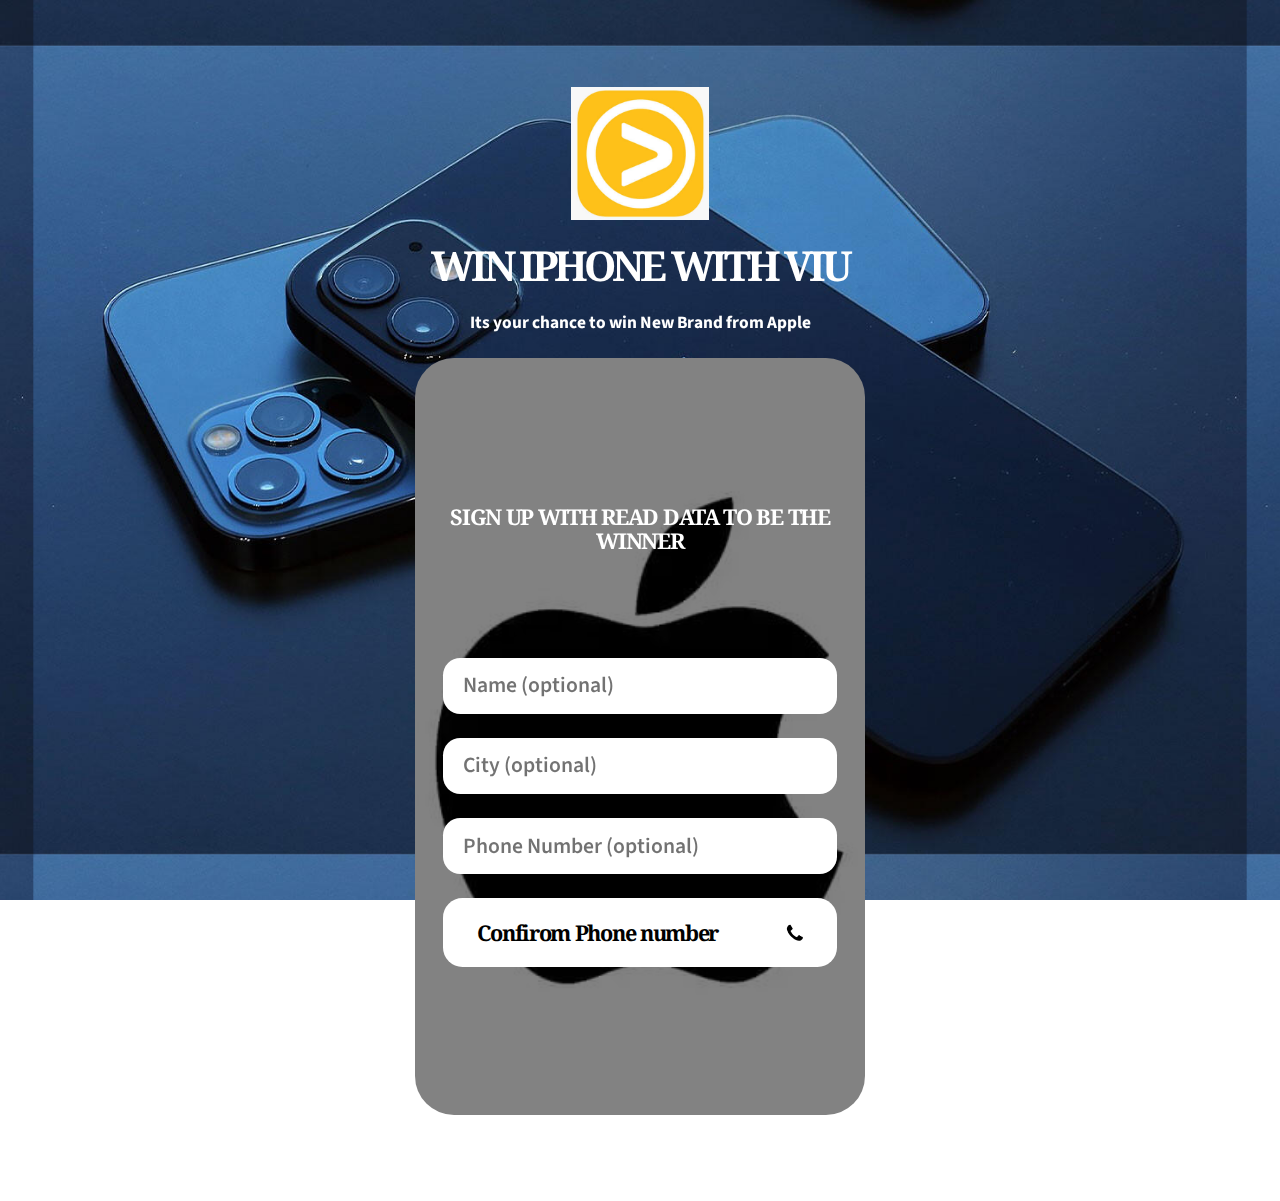
<file: index.html>
<html lang="en"><head><title>play with VIU now to be the next i phone winner😇 Sign up VIU App spin the wheel And follow the</title><meta charset="utf-8"><meta name="viewport" content="width=device-width,initial-scale=1"><meta name="description" content="play with VIU now to be the next i phone winner😇 Sign up VIU App spin the wheel And follow the instructions to be the next hero 💪 ✅ Terms and conditions apply"><meta property="og:site_name" content="play with VIU now to be the next i phone winner😇 Sign up VIU App spin the wheel And follow the"><meta property="og:title" content="play with VIU now to be the next i phone winner😇 Sign up VIU App spin the wheel And follow the"><meta property="og:type" content="website"><meta property="og:description" content="play with VIU now to be the next i phone winner😇 Sign up VIU App spin the wheel And follow the instructions to be the next hero 💪 ✅ Terms and conditions apply"><meta property="og:image" content="https://asdasdqw2eqwsde.carrd.co/assets/images/card.jpg?v=2685d308"><meta property="og:image:type" content="image/jpeg"><meta property="og:image:width" content="1280"><meta property="og:image:height" content="800"><meta property="og:url" content="https://asdasdqw2eqwsde.carrd.co"><meta property="twitter:card" content="summary_large_image"><link rel="canonical" href="https://asdasdqw2eqwsde.carrd.co"><link href="https://fonts.googleapis.com/css?display=swap&amp;family=Noto+Serif:700,700italic%7CSource+Sans+Pro:700,700italic,600,600italic" rel="stylesheet" type="text/css"><style>html,body,div,span,applet,object,iframe,h1,h2,h3,h4,h5,h6,p,blockquote,pre,a,abbr,acronym,address,big,cite,code,del,dfn,em,img,ins,kbd,q,s,samp,small,strike,strong,sub,sup,tt,var,b,u,i,center,dl,dt,dd,ol,ul,li,fieldset,form,label,legend,table,caption,tbody,tfoot,thead,tr,th,td,article,aside,canvas,details,embed,figure,figcaption,footer,header,hgroup,menu,nav,output,ruby,section,summary,time,mark,audio,video{margin:0;padding:0;border:0;font-size:100%;font:inherit;vertical-align:baseline;}article,aside,details,figcaption,figure,footer,header,hgroup,menu,nav,section{display:block;}body{line-height:1;}ol,ul{list-style:none;}blockquote,q{quotes:none;}blockquote:before,blockquote:after,q:before,q:after{content:'';content:none;}table{border-collapse:collapse;border-spacing:0;}body{-webkit-text-size-adjust:none}mark{background-color:transparent;color:inherit}input::-moz-focus-inner{border:0;padding:0}input[type="text"],input[type="email"],select,textarea{-moz-appearance:none;-webkit-appearance:none;-ms-appearance:none;appearance:none}*, *:before, *:after {box-sizing: border-box;}body {line-height: 1.0;min-height: var(--viewport-height);min-width: 320px;overflow-x: hidden;word-wrap: break-word;}body:before {content: '';display: block;background-attachment: scroll;height: var(--background-height);left: 0;pointer-events: none;position: fixed;top: 0;transform: scale(1);width: 100vw;z-index: 0;background-image: url(''), url('assets/images/bg.jpg?v=2685d308');background-size: 256px, 70rem;background-position: center, center;background-repeat: repeat, repeat;background-color: #FFFFFF;}body:after {background-color: #4F86F0;content: '';display: block;height: 100%;left: 0;opacity: 0;position: fixed;top: 0;transform: scale(1);transition: opacity 1.5s ease-in-out 0.5s, visibility 1.5s 0.5s;visibility: hidden;width: 100%;z-index: 1;}body.is-loading:after {opacity: 1;visibility: visible;}:root {--background-height: 100vh;--site-language-alignment: left;--site-language-direction: ltr;--site-language-flex-alignment: flex-start;--viewport-height: 100vh;}html {font-size: 18pt;}u {text-decoration: underline;}strong {color: inherit;font-weight: bolder;}em {font-style: italic;}code {background-color: rgba(144,144,144,0.25);border-radius: 0.25em;font-family: 'Lucida Console', 'Courier New', monospace;font-size: 0.9em;font-weight: normal;letter-spacing: 0;margin: 0 0.25em;padding: 0.25em 0.5em;text-indent: 0;}mark {background-color: rgba(144,144,144,0.25);}s {text-decoration: line-through;}sub {font-size: smaller;vertical-align: sub;}sup {font-size: smaller;vertical-align: super;}a {color: inherit;text-decoration: underline;transition: color 0.25s ease;}#wrapper {-webkit-overflow-scrolling: touch;align-items: center;display: flex;flex-direction: column;justify-content: center;min-height: var(--viewport-height);overflow: hidden;position: relative;z-index: 2;}#main {--alignment: center;--flex-alignment: center;--border-radius-tl: 0;--border-radius-tr: 0;--border-radius-br: 0;--border-radius-bl: 0;align-items: center;display: flex;flex-grow: 0;flex-shrink: 0;justify-content: center;max-width: 100%;position: relative;text-align: var(--alignment);z-index: 1;transition: opacity 1s ease-in-out 0s;}#main > .inner {--padding-horizontal: 3rem;--padding-vertical: 5rem;--spacing: 1.25rem;--width: 36rem;border-radius: var(--border-radius-tl) var(--border-radius-tr) var(--border-radius-br) var(--border-radius-bl);max-width: 100%;position: relative;width: var(--width);z-index: 1;padding: var(--padding-vertical) var(--padding-horizontal);}#main > .inner > * {margin-top: var(--spacing);margin-bottom: var(--spacing);}#main > .inner > :first-child {margin-top: 0 !important;}#main > .inner > :last-child {margin-bottom: 0 !important;}#main > .inner > .full {margin-left: calc(var(--padding-horizontal) * -1);max-width: calc(100% + calc(var(--padding-horizontal) * 2) + 0.4725px);width: calc(100% + calc(var(--padding-horizontal) * 2) + 0.4725px);}#main > .inner > .full:first-child {border-top-left-radius: inherit;border-top-right-radius: inherit;margin-top: calc(var(--padding-vertical) * -1) !important;}#main > .inner > .full:last-child {border-bottom-left-radius: inherit;border-bottom-right-radius: inherit;margin-bottom: calc(var(--padding-vertical) * -1) !important;}#main > .inner > .full.screen {border-radius: 0 !important;max-width: 100vw;position: relative;width: 100vw;left: 50%;margin-left: -50vw;right: auto;}body.is-loading #main {opacity: 0;}body.is-instant #main, body.is-instant #main > .inner > *,body.is-instant #main > .inner > section > * {transition: none !important;}body.is-instant:after {display: none !important;transition: none !important;}.image {display: block;line-height: 0;max-width: 100%;position: relative;}.image .frame {-webkit-backface-visibility: hidden;-webkit-transform: translate3d(0, 0, 0);display: inline-block;max-width: 100%;overflow: hidden;vertical-align: top;width: 100%;}.image .frame img {border-radius: 0 !important;max-width: 100%;vertical-align: top;width: inherit;}.image.full .frame {display: block;}.image.full:first-child .frame {border-top-left-radius: inherit;border-top-right-radius: inherit;}.image.full:last-child .frame {border-bottom-left-radius: inherit;border-bottom-right-radius: inherit;}#image01 .frame {width: 8rem;transition: none;}#image01 .frame img {transition: none;}h1, h2, h3, p {direction: var(--site-language-direction);position: relative;}h1 span.p, h2 span.p, h3 span.p, p span.p {display: block;position: relative;}h1 span[style], h2 span[style], h3 span[style], p span[style], h1 strong, h2 strong, h3 strong, p strong, h1 a, h2 a, h3 a, p a, h1 code, h2 code, h3 code, p code, h1 mark, h2 mark, h3 mark, p mark {-webkit-text-fill-color: currentcolor;}#text05 {text-transform: uppercase;color: #FFFFFF;font-family: 'Noto Serif', serif;letter-spacing: -0.225rem;width: 100%;font-size: 2.375em;line-height: 1.125;font-weight: 700;}#text05 a {text-decoration: underline;}#text05 a:hover {text-decoration: none;}#text05 span.p:nth-child(n + 2) {margin-top: 1rem;}#text04 {color: #FFFFFF;font-family: 'Source Sans Pro', sans-serif;font-size: 1em;line-height: 1.5;font-weight: 700;}#text04 a {text-decoration: underline;}#text04 a:hover {text-decoration: none;}#text04 span.p:nth-child(n + 2) {margin-top: 1rem;}#text01 {text-transform: uppercase;color: #FFFFFF;font-family: 'Noto Serif', serif;letter-spacing: -0.075rem;width: 100%;font-size: 1.25em;line-height: 1.125;font-weight: 700;}#text01 a {text-decoration: underline;}#text01 a:hover {text-decoration: none;}#text01 span.p:nth-child(n + 2) {margin-top: 1rem;}.container {position: relative;}.container > .wrapper {vertical-align: top;position: relative;max-width: 100%;border-radius: inherit;}.container > .wrapper > .inner {vertical-align: top;position: relative;max-width: 100%;border-radius: inherit;text-align: var(--alignment);}#main .container.full:first-child > .wrapper {border-top-left-radius: inherit;border-top-right-radius: inherit;}#main .container.full:last-child > .wrapper {border-bottom-left-radius: inherit;border-bottom-right-radius: inherit;}#main .container.full:first-child > .wrapper > .inner {border-top-left-radius: inherit;border-top-right-radius: inherit;}#main .container.full:last-child > .wrapper > .inner {border-bottom-left-radius: inherit;border-bottom-right-radius: inherit;}#container01 > .wrapper {display: block;margin: 0 auto 0 auto;width: 26rem;background-attachment: scroll;border-radius: 2.25rem;background-image: url(''), linear-gradient(to top, rgba(0,0,0,0.49), rgba(0,0,0,0.49)), url('assets/images/container01.jpg?v=2685d308');background-size: 6px, auto, cover;background-position: center, 0% 0%, center;background-repeat: repeat, repeat, repeat;}#container01 > .wrapper > .inner {--gutters: 2rem;--padding-horizontal: 1.625rem;--padding-vertical: 8.5rem;--spacing: 6rem;padding: var(--padding-vertical) var(--padding-horizontal);}#container01.default > .wrapper > .inner > * {margin-bottom: var(--spacing);margin-top: var(--spacing);}#container01.default > .wrapper > .inner > *:first-child {margin-top: 0 !important;}#container01.default > .wrapper > .inner > *:last-child {margin-bottom: 0 !important;}#container01.columns > .wrapper > .inner {flex-wrap: wrap;display: flex;align-items: flex-start;}#container01.columns > .wrapper > .inner > * {flex-grow: 0;flex-shrink: 0;max-width: 100%;text-align: var(--alignment);padding: 0 0 0 var(--gutters);}#container01.columns > .wrapper > .inner > * > * {margin-bottom: var(--spacing);margin-top: var(--spacing);}#container01.columns > .wrapper > .inner > * > *:first-child {margin-top: 0 !important;}#container01.columns > .wrapper > .inner > * > *:last-child {margin-bottom: 0 !important;}#container01.columns > .wrapper > .inner > *:first-child {margin-left: calc(var(--gutters) * -1);}#container01.default > .wrapper > .inner > .full {margin-left: calc(var(--padding-horizontal) * -1);max-width: none !important;width: calc(100% + (var(--padding-horizontal) * 2) + 0.4725px);}#container01.default > .wrapper > .inner > .full:first-child {margin-top: calc(var(--padding-vertical) * -1) !important;border-top-left-radius: inherit;border-top-right-radius: inherit;}#container01.default > .wrapper > .inner > .full:last-child {margin-bottom: calc(var(--padding-vertical) * -1) !important;border-bottom-left-radius: inherit;border-bottom-right-radius: inherit;}#container01.columns > .wrapper > .inner > div > .full {margin-left: calc(var(--gutters) * -0.5);max-width: none !important;width: calc(100% + var(--gutters) + 0.4725px);}#container01.columns > .wrapper > .inner > div:first-child > .full {margin-left: calc(var(--padding-horizontal) * -1);width: calc(100% + var(--padding-horizontal) + calc(var(--gutters) * 0.5) + 0.4725px);}#container01.columns > .wrapper > .inner > div:last-child > .full {width: calc(100% + var(--padding-horizontal) + calc(var(--gutters) * 0.5) + 0.4725px);}#container01.columns > .wrapper > .inner > div > .full:first-child {margin-top: calc(var(--padding-vertical) * -1) !important;}#container01.columns > .wrapper > .inner > div > .full:last-child {margin-bottom: calc(var(--padding-vertical) * -1) !important;}#container01.columns > .wrapper > .inner > div:first-child, #container01.columns > .wrapper > .inner > div:first-child > .full:first-child {border-top-left-radius: inherit;}#container01.columns > .wrapper > .inner > div:last-child, #container01.columns > .wrapper > .inner > div:last-child > .full:first-child {border-top-right-radius: inherit;}#container01.columns > .wrapper > .inner > .full {align-self: stretch;}#container01.columns > .wrapper > .inner > .full:first-child {border-bottom-left-radius: inherit;border-top-left-radius: inherit;}#container01.columns > .wrapper > .inner > .full:last-child {border-bottom-right-radius: inherit;border-top-right-radius: inherit;}#container01.columns > .wrapper > .inner > .full > .full:first-child:last-child {border-radius: inherit;height: calc(100% + (var(--padding-vertical) * 2));}#container01.columns > .wrapper > .inner > .full > .full:first-child:last-child > * {border-radius: inherit;height: 100%;position: absolute;width: 100%;}form {display: flex;justify-content: var(--flex-alignment);}form .inner {display: flex;flex-direction: column;flex-wrap: wrap;max-width: 100%;}form label {direction: var(--site-language-direction);display: block;}form .field button {align-items: center;background-color: transparent;border: 0;cursor: pointer;display: flex;justify-content: center;}form .field button > svg {height: 50%;}form input[type="text"], form input[type="email"], form input[type="tel"], form input[type="number"], form textarea, form select, form .file {background-color: transparent;border: 0;direction: var(--site-language-direction);display: block;outline: 0;text-align: var(--site-language-alignment);width: 100%;}form input[type="tel"] {-webkit-appearance: none;}form textarea {height: 10rem;line-height: normal;}form select {background-repeat: no-repeat;background-size: 1rem;text-overflow: ellipsis;-webkit-appearance: none;}form select option {background-color: white;color: black;}form select::-ms-expand {display: none;}form input[type="checkbox"] {-webkit-appearance: none;display: block;float: left;margin-right: -2rem;opacity: 0;width: 1rem;z-index: -1;}form input[type="checkbox"] + label {align-items: center;display: inline-flex;line-height: 1.6;text-align: left;}form input[type="checkbox"] + label:before {background-position: center;background-repeat: no-repeat;content: '';cursor: pointer;display: inline-block;flex-grow: 0;flex-shrink: 0;vertical-align: middle;}form input[type="number"] {-webkit-appearance: none;-moz-appearance: textfield;}form input[type="number"]::-webkit-inner-spin-button, form input[type="number"]::-webkit-outer-spin-button {-webkit-appearance: none;}form .number {position: relative;}form .number > input[type="number"] {text-align: center;}form .number > button {position: absolute;}form .field .number > button > svg {height: 40%;}form .file {position: relative;}form .file > button {position: absolute;}form .file > input[type="file"] {cursor: pointer;height: 100%;left: 0;opacity: 0;position: absolute;top: 0;width: 100%;}form .file[data-filename]:before {background-repeat: no-repeat;content: attr(data-filename);display: block;height: 100%;overflow: hidden;position: absolute;text-overflow: ellipsis;top: 0;white-space: nowrap;}form .file[data-filename=""]:before {background-image: none !important;content: attr(data-placeholder);padding-left: 0 !important;}form .field .file > button > svg {height: 53%;}form .actions {max-width: 100%;}form .actions button {align-items: center;background-color: transparent;border: 0;cursor: pointer;display: inline-flex;justify-content: center;max-width: 100%;text-align: center;vertical-align: middle;white-space: nowrap;}form .actions button:disabled {cursor: default;opacity: 0.35;pointer-events: none;}@keyframes button-spinner {0% {transform: rotate(0deg);}100% {transform: rotate(360deg);}}#form01 .inner > * {margin: 1.375rem 0 0 0;max-width: 100%;}#form01 .inner > :first-child {margin: 0;}#form01 .inner {width: 83rem;}#form01 label:first-child {margin: 0.25rem 0 1.03125rem 0;font-size: 1em;line-height: 1.5;font-family: '-apple-system', 'BlinkMacSystemFont', 'Segoe UI', 'Roboto', 'Helvetica Neue', 'Arial', sans-serif, 'Apple Color Emoji', 'Segoe UI Emoji', 'Segoe UI Symbol';font-weight: 400;color: #000000;}#form01 .field button {background-size: 1.3rem;height: 2.6rem;line-height: 2.6rem;width: 2.6rem;border-radius: 0.64rem;background-color: #000000;transition: color 0.25s ease, background-color 0.25s ease, border-color 0.25s ease;}#form01 .field button:hover {background-color: #FFFFFF;}#form01 .field button svg {fill: #FFFFFF;transition: fill 0.25s ease;}#form01 input[type="text"], #form01 input[type="email"], #form01 input[type="tel"], #form01 input[type="number"], #form01 textarea, #form01 select, #form01 input[type="checkbox"] + label, #form01 .file {font-size: 1.25em;font-family: 'Source Sans Pro', sans-serif;font-weight: 600;border-radius: 1rem;}#form01 input[type="text"], #form01 input[type="email"], #form01 input[type="tel"], #form01 input[type="number"], #form01 textarea, #form01 select, #form01 .file {color: #000000;background-color: #FFFFFF;}#form01 input[type="text"]:focus, #form01 input[type="email"]:focus, #form01 input[type="tel"]:focus, #form01 input[type="number"]:focus, #form01 textarea:focus, #form01 select:focus, #form01 .file.focus {box-shadow: 0 0 0 1px #000000, inset 0 0 0 1px #000000;}#form01 input[type="checkbox"] + label {color: #030000;}#form01 input[type="text"], #form01 input[type="email"], #form01 input[type="tel"], #form01 input[type="number"], #form01 select, #form01 .file {height: 3.25rem;padding: 0 1.1375rem;line-height: 3.25rem;}#form01 textarea {padding: 1.1375rem;height: 8rem;line-height: 0.75;padding-top: 1.00625rem;}#form01 select {background-image: url("data:image/svg+xml;charset=utf8,%3Csvg xmlns='http://www.w3.org/2000/svg' width='504' height='552' preserveAspectRatio='none' viewBox='0 0 504 552'%3E%3Cpath d='M483.9,210.9L252,442.9L20.1,210.9l67.9-67.9L252,307.1l164.1-164.1L483.9,210.9z' fill='%23000000' /%3E%3C/svg%3E");background-position: calc(100% - 1.1375rem) center;padding-right: 3.1875rem;}#form01 input[type="checkbox"] + label:before {border-radius: 1rem;color: #000000;background-color: #FFFFFF;background-size: 1.38125rem;height: 2.4375rem;width: 2.4375rem;margin-right: 1.21875rem;}#form01 input[type="checkbox"]:checked + label:before {background-image: url("data:image/svg+xml;charset=utf8,%3Csvg xmlns='http://www.w3.org/2000/svg' width='648' height='552' preserveAspectRatio='none' viewBox='0 0 648 552'%3E%3Cpath d='M225.3,517.7L2.1,293.1l68.1-67.7L226,382.3L578.1,35.6l67.4,68.4L225.3,517.7z' fill='%23000000' /%3E%3C/svg%3E");}#form01 input[type="checkbox"]:focus + label:before {box-shadow: 0 0 0 5px #000000, inset 0 0 0 5px #000000;}#form01 .number > input[type="number"] {padding-left: 3.1rem;padding-right: 3.1rem;}#form01 .number > button.decrement {bottom: 0.325rem;left: 0.325rem;}#form01 .number > button.increment {bottom: 0.325rem;right: 0.325rem;}#form01 .file:before {width: calc(100% - 4.3875rem);background-image: url("data:image/svg+xml;charset=utf8,%3Csvg xmlns='http://www.w3.org/2000/svg' width='40' height='40' preserveAspectRatio='none' viewBox='0 0 40 40'%3E%3Cpath d='M27.4,4.5c-0.4-0.4-0.8-0.7-1.5-0.9c-0.6-0.3-1.2-0.4-1.7-0.4H7.1c-0.5,0-0.9,0.2-1.3,0.5S5.3,4.5,5.3,5.1v30.7 c0,0.5,0.2,0.9,0.5,1.3c0.4,0.4,0.8,0.5,1.3,0.5h25.8c0.5,0,0.9-0.2,1.3-0.5c0.4-0.4,0.5-0.8,0.5-1.3V13.7c0-0.5-0.1-1.1-0.4-1.7 c-0.3-0.6-0.6-1.1-0.9-1.5L27.4,4.5z M25.7,6.2l6,6c0.2,0.2,0.3,0.4,0.4,0.8h-7.2V5.8C25.3,5.9,25.5,6.1,25.7,6.2z M7.7,35.2V5.7 h14.7v8c0,0.5,0.2,0.9,0.5,1.3c0.4,0.4,0.8,0.5,1.3,0.5h8v19.7H7.7z' style='opacity: 0.375' fill='%23000000' /%3E%3C/svg%3E");background-size: 1.25rem;background-position: left;padding-left: 1.75rem;}#form01 .file > button {bottom: 0.325rem;right: 0.325rem;}#form01 .actions button {width: 23.625rem;height: 4rem;line-height: 4rem;padding: 0 2rem;font-size: 1.25em;font-family: 'Noto Serif', serif;letter-spacing: -0.075rem;font-weight: 700;border-radius: 1.125rem;flex-direction: row-reverse;justify-content: flex-end;background-color: #FFFFFF;color: #000000;transition: color 0.25s ease, background-color 0.25s ease, border-color 0.25s ease;position: relative;}#form01 .actions button svg {display: block;fill: #000000;height: 100%;min-width: 16px;width: 1em;flex-grow: 0;flex-shrink: 0;margin-left: 0.5em;margin-right: calc(-0.125em + 0rem);transition: fill 0.25s ease;}#form01 .actions button:hover {background-color: #FFFFFF;}#form01 .actions button .label {direction: var(--site-language-direction);flex-grow: 1;flex-shrink: 1;text-align: left;width: 100%;}#form01 .inner > :first-child > label:first-child {margin-top: 0;}#form01 .actions button:before {animation: button-spinner 1s infinite linear;background-image: url('[data-uri]');background-position: center;background-repeat: no-repeat;background-size: 3rem;content: '';display: block;height: 3rem;left: 50%;margin: -1.5rem 0 0 -1.5rem;opacity: 0;pointer-events: none;position: absolute;top: 50%;transition: opacity 0.25s ease;transition-delay: 0s;width: 3rem;}#form01 .actions button.waiting {color: transparent;}#form01 .actions button.waiting svg {fill: transparent;}#form01 .actions button.waiting:before {opacity: 1.0;transition-delay: 0.125s;}#form01 ::-webkit-input-placeholder {color: #000000;opacity: 0.55;}#form01 :-moz-placeholder {color: #000000;opacity: 0.55;}#form01 ::-moz-placeholder {color: #000000;opacity: 0.55;}#form01 :-ms-input-placeholder {color: #000000;opacity: 0.55;}#form01 .file[data-filename=""]:before {color: #000000;opacity: 0.55;}#form01 input[name="www-url"] {display: none;}@media (max-width: 1920px) {}@media (max-width: 1680px) {html {font-size: 13pt;}}@media (max-width: 1280px) {html {font-size: 13pt;}}@media (max-width: 1024px) {}@media (max-width: 980px) {html {font-size: 11pt;}}@media (max-width: 736px) {html {font-size: 11pt;}#main > .inner {--padding-horizontal: 1.25rem;--padding-vertical: 4rem;--spacing: 1.25rem;}#image01 .frame {width: 8rem;}#text05 {letter-spacing: -0.196875rem;width: 100%;font-size: 2.375em;line-height: 1.125;}#text04 {letter-spacing: 0rem;width: 100%;font-size: 1em;line-height: 1.5;}#text01 {letter-spacing: -0.065625rem;width: 100%;font-size: 1.25em;line-height: 1.125;}#container01 > .wrapper > .inner {--gutters: 2rem;--padding-horizontal: 1.625rem;--padding-vertical: 3.5rem;--spacing: 4rem;}#container01.columns > .wrapper > .inner {flex-direction: column !important;flex-wrap: nowrap !important;}#container01.columns > .wrapper > .inner > span {height: 0;margin-top: calc(var(--gutters) * -1);pointer-events: none;visibility: hidden;}#container01.columns > .wrapper > .inner > *:first-child {margin-left: 0 !important;padding-top: 0 !important;}#container01.columns > .wrapper > .inner > * {padding: calc(var(--gutters) * 0.5) 0 !important;}#container01.columns > .wrapper > .inner > *:last-child {padding-bottom: 0 !important;}#container01.columns > .wrapper > .inner > div > .full {margin-left: calc(var(--padding-horizontal) * -1);width: calc(100% + (var(--padding-horizontal) * 2) + 0.4725px);}#container01.columns > .wrapper > .inner > div:first-of-type > .full {margin-left: calc(var(--padding-horizontal) * -1);width: calc(100% + (var(--padding-horizontal) * 2) + 0.4725px);}#container01.columns > .wrapper > .inner > div:last-of-type > .full {margin-left: calc(var(--padding-horizontal) * -1);width: calc(100% + (var(--padding-horizontal) * 2) + 0.4725px);}#container01.columns > .wrapper > .inner > div > .full:first-child {margin-top: calc(var(--gutters) * -0.5) !important;}#container01.columns > .wrapper > .inner > div > .full:last-child {margin-bottom: calc(var(--gutters) * -0.5) !important;}#container01.columns > .wrapper > .inner > div:first-of-type > .full:first-child {margin-top: calc(var(--padding-vertical) * -1) !important;}#container01.columns > .wrapper > .inner > div:last-of-type > .full:last-child {margin-bottom: calc(var(--padding-vertical) * -1) !important;}#container01.columns > .wrapper > .inner > div:first-of-type, #container01.columns > .wrapper > .inner > div:first-of-type > .full:first-child {border-top-left-radius: inherit;border-top-right-radius: inherit;}#container01.columns > .wrapper > .inner > div:last-of-type, #container01.columns > .wrapper > .inner > div:last-of-type > .full:last-child {border-bottom-left-radius: inherit;border-bottom-right-radius: inherit;}#container01.columns > .wrapper > .inner > div:first-of-type, #container01.columns > .wrapper > .inner > div:first-of-type > .full:last-child {border-bottom-left-radius: 0 !important;}#container01.columns > .wrapper > .inner > div:last-of-type, #container01.columns > .wrapper > .inner > div:last-of-type > .full:first-child {border-top-right-radius: 0 !important;}#container01.columns > .wrapper > .inner > .full > .full:first-child:last-child {height: auto;}#container01.columns > .wrapper > .inner > .full > .full:first-child:last-child > * {height: auto;position: relative;width: auto;}#form01 label:first-child {font-size: 1em;line-height: 1.5;letter-spacing: 0rem;}#form01 input[type="text"], #form01 input[type="email"], #form01 input[type="tel"], #form01 input[type="number"], #form01 textarea, #form01 select, #form01 input[type="checkbox"] + label, #form01 .file {font-size: 1.25em;letter-spacing: 0rem;}#form01 textarea {line-height: 0.75;padding-top: 1.00625rem;}#form01 .actions button {font-size: 1.25em;letter-spacing: -0.075rem;}#form01 .actions button svg {width: 1em;}}@media (max-width: 480px) {#main > .inner {--spacing: 1.09375rem;}#container01 > .wrapper > .inner {--spacing: 3.0625rem;}#form01 .actions button {max-width: 32rem;width: 100%;}}@media (max-width: 360px) {#main > .inner {--padding-horizontal: 0.9375rem;--padding-vertical: 3rem;--spacing: 0.9375rem;}#text05 {font-size: 2em;}#text04 {font-size: 1em;}#text01 {font-size: 1.25em;}#container01 > .wrapper > .inner {--gutters: 1.5rem;--padding-horizontal: 1.21875rem;--padding-vertical: 2.625rem;--spacing: 2.25rem;}}</style><noscript><style>body {overflow: auto !important;}body:after {display: none !important;}#main > .inner {opacity: 1.0 !important;}#main {opacity: 1.0 !important;transform: none !important;transition: none !important;filter: none !important;}#main > .inner > section {opacity: 1.0 !important;transform: none !important;transition: none !important;filter: none !important;}</style></noscript><style></style></head><body class="is-ready"><svg xmlns="http://www.w3.org/2000/svg" version="1.1" xmlns:xlink="http://www.w3.org/1999/xlink" viewBox="0 0 40 40" display="none" width="0" height="0"><symbol id="icon-904" viewBox="0 0 40 40"><path d="M34.8,28.8c0,0.4-0.1,0.8-0.2,1.5c-0.1,0.6-0.2,1.1-0.5,1.4c-0.4,0.7-1.2,1.4-2.6,2.2C30.2,34.7,29,35,27.7,35 c-0.4,0-0.7,0-1.1-0.1c-0.4,0-0.7-0.1-1.2-0.2c-0.5-0.1-0.8-0.2-0.9-0.4c-0.2-0.1-0.6-0.2-1.2-0.5c-0.6-0.2-0.9-0.4-1.1-0.4 c-1.4-0.5-2.6-1.1-3.6-1.8c-1.8-1.1-3.6-2.6-5.5-4.4c-1.9-1.9-3.4-3.7-4.4-5.5C8,20.8,7.4,19.5,7,18.2c0-0.1-0.1-0.5-0.4-1.1 C6.4,16.5,6,16.2,6,16c-0.1-0.2-0.2-0.6-0.4-0.9c-0.1-0.5-0.2-0.8-0.2-1.2s-0.1-0.7-0.1-1.1c0-1.3,0.4-2.6,1.1-3.9 c0.8-1.5,1.5-2.5,2.2-2.7C9,6.1,9.4,5.9,10,5.8c0.6-0.1,1.1-0.2,1.5-0.2c0.2,0,0.4,0,0.5,0.1c0.2,0.1,0.6,0.6,1.1,1.5 c0.1,0.2,0.4,0.6,0.6,1.2c0.2,0.5,0.5,0.9,0.7,1.3c0.2,0.4,0.5,0.8,0.7,1.2c0,0,0.1,0.2,0.4,0.5c0.2,0.2,0.4,0.6,0.5,0.7 c0.1,0.2,0.1,0.4,0.1,0.6c0,0.2-0.2,0.6-0.6,1.1c-0.4,0.5-0.8,0.8-1.3,1.2s-0.9,0.7-1.3,1.1c-0.4,0.4-0.6,0.7-0.6,0.9 c0,0.1,0,0.2,0.1,0.5c0.1,0.2,0.1,0.4,0.2,0.5c0,0.1,0.1,0.2,0.4,0.5c0.1,0.2,0.2,0.4,0.2,0.4c1.1,1.9,2.2,3.5,3.6,4.9 c1.4,1.4,3,2.6,4.9,3.6c0,0,0.1,0.1,0.4,0.2c0.2,0.1,0.4,0.2,0.5,0.4c0.1,0,0.2,0.1,0.5,0.2c0.2,0.1,0.4,0.1,0.5,0.1 c0.2,0,0.6-0.2,0.9-0.6c0.4-0.4,0.7-0.8,1.1-1.3c0.4-0.5,0.7-0.9,1.2-1.3c0.5-0.4,0.8-0.6,1.1-0.6c0.2,0,0.4,0,0.6,0.1 c0.2,0.1,0.5,0.2,0.7,0.5c0.4,0.2,0.5,0.4,0.5,0.4c0.4,0.2,0.7,0.5,1.2,0.7c0.4,0.2,0.8,0.5,1.3,0.7c0.5,0.2,0.8,0.5,1.2,0.6 c0.9,0.5,1.5,0.8,1.6,1.1C34.8,28.5,34.8,28.6,34.8,28.8L34.8,28.8z"></path></symbol></svg><div id="wrapper"><div id="main"><div class="inner"><div id="image01" class="image"><span class="frame"><img src="assets/images/image01.jpg?v=2685d308" alt=""></span></div><h1 id="text05">win Iphone with VIU</h1><p id="text04">Its your chance to win New Brand from Apple</p><div id="container01" class="container default"><div class="wrapper"><div class="inner"><p id="text01">Sign up with read data to be The winner</p><form enctype="multipart/form-data" id="form01" method="post"><div class="inner"><div class="field"><input type="text" name="untitled" id="form01-untitled" placeholder="Name (optional)" maxlength="256"></div><div class="field"><input type="text" name="city" id="form01-city" placeholder="City (optional)" maxlength="256"></div><div class="field"><input type="number" name="phone-number" id="form01-phone-number" placeholder="Phone Number (optional)" maxlength="128" data-category="integer" step="1"></div><div class="field" style="display: none;"><input type="text" name="www-url" id="form01-www-url" placeholder="Www Url" maxlength="128" disabled=""></div><div class="actions"><button type="submit"><svg><use xlink:href="#icon-904"></use></svg><span class="label">Confirom Phone number</span></button></div></div><input type="hidden" name="id" value="form01"></form></div></div></div></div></div></div><script>(function() {var on = addEventListener,$ = function(q) { return document.querySelector(q) },$$ = function(q) { return document.querySelectorAll(q) },$body = document.body,$inner = $('.inner'),client = (function() {var o = {browser: 'other',browserVersion: 0,os: 'other',osVersion: 0,mobile: false,canUse: null,flags: {lsdUnits: false,},},ua = navigator.userAgent,a, i;a = [['firefox', /Firefox\/([0-9\.]+)/],['edge', /Edge\/([0-9\.]+)/],['safari', /Version\/([0-9\.]+).+Safari/],['chrome', /Chrome\/([0-9\.]+)/],['chrome', /CriOS\/([0-9\.]+)/],['ie', /Trident\/.+rv:([0-9]+)/]];for (i=0; i < a.length; i++) {if (ua.match(a[i][1])) {o.browser = a[i][0];o.browserVersion = parseFloat(RegExp.$1);break;}}a = [['ios', /([0-9_]+) like Mac OS X/, function(v) { return v.replace('_', '.').replace('_', ''); }],['ios', /CPU like Mac OS X/, function(v) { return 0 }],['ios', /iPad; CPU/, function(v) { return 0 }],['android', /Android ([0-9\.]+)/, null],['mac', /Macintosh.+Mac OS X ([0-9_]+)/, function(v) { return v.replace('_', '.').replace('_', ''); }],['windows', /Windows NT ([0-9\.]+)/, null],['undefined', /Undefined/, null],];for (i=0; i < a.length; i++) {if (ua.match(a[i][1])) {o.os = a[i][0];o.osVersion = parseFloat( a[i][2] ? (a[i][2])(RegExp.$1) : RegExp.$1 );break;}}if (o.os == 'mac'&& ('ontouchstart' in window)&& ((screen.width == 1024 && screen.height == 1366)|| (screen.width == 834 && screen.height == 1112)|| (screen.width == 810 && screen.height == 1080)|| (screen.width == 768 && screen.height == 1024)))o.os = 'ios';o.mobile = (o.os == 'android' || o.os == 'ios');var _canUse = document.createElement('div');o.canUse = function(property, value) {var style;style = _canUse.style;if (!(property in style))return false;if (typeof value !== 'undefined') {style[property] = value;if (style[property] == '')return false;}return true;};o.flags.lsdUnits = o.canUse('width', '100dvw');return o;}()),trigger = function(t) {dispatchEvent(new Event(t));},cssRules = function(selectorText) {var ss = document.styleSheets,a = [],f = function(s) {var r = s.cssRules,i;for (i=0; i < r.length; i++) {if (r[i] instanceof CSSMediaRule && matchMedia(r[i].conditionText).matches)(f)(r[i]); else if (r[i] instanceof CSSStyleRule && r[i].selectorText == selectorText)a.push(r[i]);}},x, i;for (i=0; i < ss.length; i++)f(ss[i]);return a;},thisHash = function() {var h = location.hash ? location.hash.substring(1) : null,a;if (!h)return null;if (h.match(/\?/)) {a = h.split('?');h = a[0];history.replaceState(undefined, undefined, '#' + h);window.location.search = a[1];}if (h.length > 0&& !h.match(/^[a-zA-Z]/))h = 'x' + h;if (typeof h == 'string')h = h.toLowerCase();return h;},scrollToElement = function(e, style, duration) {var y, cy, dy,start, easing, offset, f;if (!e)y = 0; else {offset = (e.dataset.scrollOffset ? parseInt(e.dataset.scrollOffset) : 0) * parseFloat(getComputedStyle(document.documentElement).fontSize);switch (e.dataset.scrollBehavior ? e.dataset.scrollBehavior : 'default') {case 'default':default:y = e.offsetTop + offset;break;case 'center':if (e.offsetHeight < window.innerHeight)y = e.offsetTop - ((window.innerHeight - e.offsetHeight) / 2) + offset; else y = e.offsetTop - offset;break;case 'previous':if (e.previousElementSibling)y = e.previousElementSibling.offsetTop + e.previousElementSibling.offsetHeight + offset; else y = e.offsetTop + offset;break;}}if (!style)style = 'smooth';if (!duration)duration = 750;if (style == 'instant') {window.scrollTo(0, y);return;}start = Date.now();cy = window.scrollY;dy = y - cy;switch (style) {case 'linear':easing = function (t) { return t };break;case 'smooth':easing = function (t) { return t<.5 ? 4*t*t*t : (t-1)*(2*t-2)*(2*t-2)+1 };break;}f = function() {var t = Date.now() - start;if (t >= duration)window.scroll(0, y); else {window.scroll(0, cy + (dy * easing(t / duration)));requestAnimationFrame(f);}};f();},scrollToTop = function() {scrollToElement(null);},loadElements = function(parent) {var a, e, x, i;a = parent.querySelectorAll('iframe[data-src]:not([data-src=""])');for (i=0; i < a.length; i++) {a[i].src = a[i].dataset.src;a[i].dataset.src = "";}a = parent.querySelectorAll('video[autoplay]');for (i=0; i < a.length; i++) {if (a[i].paused)a[i].play();}e = parent.querySelector('[data-autofocus="1"]');x = e ? e.tagName : null;switch (x) {case 'FORM':e = e.querySelector('.field input, .field select, .field textarea');if (e)e.focus();break;default:break;}},unloadElements = function(parent) {var a, e, x, i;a = parent.querySelectorAll('iframe[data-src=""]');for (i=0; i < a.length; i++) {if (a[i].dataset.srcUnload === '0')continue;a[i].dataset.src = a[i].src;a[i].src = '';}a = parent.querySelectorAll('video');for (i=0; i < a.length; i++) {if (!a[i].paused)a[i].pause();}e = $(':focus');if (e)e.blur();};window._scrollToTop = scrollToTop;var thisURL = function() {return window.location.href.replace(window.location.search, '').replace(/#$/, '');};var getVar = function(name) {var a = window.location.search.substring(1).split('&'),b, k;for (k in a) {b = a[k].split('=');if (b[0] == name)return b[1];}return null;};var errors = {handle: function(handler) {window.onerror = function(message, url, line, column, error) {(handler)(error.message);return true;};},unhandle: function() {window.onerror = null;}};var db = {open: function(objectStoreName, handler) {var request = indexedDB.open('carrd');request.onupgradeneeded = function(event) {event.target.result.createObjectStore(objectStoreName,{keyPath: 'id'});};request.onsuccess = function(event) {(handler)(event.target.result.transaction([objectStoreName],'readwrite').objectStore(objectStoreName));};},put: function(objectStore, values, handler) {var request = objectStore.put(values);request.onsuccess = function(event) {(handler)();};request.onerror = function(event) {throw new Error('db.put: error');};},get: function(objectStore, id, handler) {var request = objectStore.get(id);request.onsuccess = function(event) {if (!event.target.result)throw new Error('db.get: could not retrieve object with id "' + id + '"');(handler)(event.target.result);};request.onerror = function(event) {throw new Error('db.get: error');};},delete: function(objectStore, id, handler) {objectStore.delete(id).onsuccess = function(event) {(handler)(event.target.result);};},};on('load', function() {setTimeout(function() {$body.className = $body.className.replace(/\bis-loading\b/, 'is-playing');setTimeout(function() {$body.className = $body.className.replace(/\bis-playing\b/, 'is-ready');}, 2000);}, 100);});loadElements(document.body);var style, sheet, rule;style = document.createElement('style');style.appendChild(document.createTextNode(''));document.head.appendChild(style);sheet = style.sheet;if (client.mobile) {(function() {if (client.flags.lsdUnits) {document.documentElement.style.setProperty('--viewport-height', '100dvh');document.documentElement.style.setProperty('--background-height', '100lvh');} else {var f = function() {document.documentElement.style.setProperty('--viewport-height', window.innerHeight + 'px');document.documentElement.style.setProperty('--background-height', (window.innerHeight + 250) + 'px');};on('load', f);on('resize', f);on('orientationchange', function() {setTimeout(function() {(f)();}, 100);});}})();}if (client.os == 'android') {(function() {sheet.insertRule('body::after { }', 0);rule = sheet.cssRules[0];var f = function() {rule.style.cssText = 'height: ' + (Math.max(screen.width, screen.height)) + 'px';};on('load', f);on('orientationchange', f);on('touchmove', f);})();$body.classList.add('is-touch');} else if (client.os == 'ios') {if (client.osVersion <= 11)(function() {sheet.insertRule('body::after { }', 0);rule = sheet.cssRules[0];rule.style.cssText = '-webkit-transform: scale(1.0)';})();if (client.osVersion <= 11)(function() {sheet.insertRule('body.ios-focus-fix::before { }', 0);rule = sheet.cssRules[0];rule.style.cssText = 'height: calc(100% + 60px)';on('focus', function(event) {$body.classList.add('ios-focus-fix');}, true);on('blur', function(event) {$body.classList.remove('ios-focus-fix');}, true);})();$body.classList.add('is-touch');}function form(id, settings) {var _this = this;this.id = id;this.mode = settings.mode;this.method = settings.method;this.code = ('code' in settings ? settings.code : null);this.success = settings.success;this.initHandler = ('initHandler' in settings ? settings.initHandler : null);this.presubmitHandler = ('presubmitHandler' in settings ? settings.presubmitHandler : null);this.failure = ('failure' in settings ? settings.failure : null);this.optional = ('optional' in settings ? settings.optional : []);this.events = ('events' in settings ? settings.events : {});this.recaptcha = ('recaptcha' in settings ? settings.recaptcha : null);this.$form = $('#' + this.id);this.$form.addEventListener('change', function(event) {if (event.target.tagName != 'INPUT')return;_this.refreshInput(event.target);});this.$form.addEventListener('submit', function(event) {event.preventDefault();event.stopPropagation();_this.triggerSubmit();});this.$form.addEventListener('keydown', function(event) {if (event.keyCode == 13 && event.ctrlKey) {event.preventDefault();event.stopPropagation();_this.triggerSubmit();}});var x = $('#' + this.id + ' input[name="' + settings.hid + '"]');if (x) {x.disabled = true;x.parentNode.style.display = 'none';}this.$submit = $('#' + this.id + ' .actions button[type="submit"]');this.$submit.disabled = false;this.initInputs();if (this.initHandler) {errors.handle(function(message) { return _this.failureHandler(message); });if (!this.initHandler())errors.unhandle();}if (this.recaptcha) {grecaptcha.ready(function() {var id;id = grecaptcha.render(_this.$submit, {sitekey: _this.recaptcha.key,isolated: true,theme: (_this.recaptcha.darkMode ? 'dark' : 'light'),callback: function(token) {_this.submit({recaptchaToken: token},['g-recaptcha-response']);grecaptcha.reset(id);}});});}};form.prototype.refreshInput = function(input) {var a = [],p;switch (input.type) {case 'file':p = input.parentNode;if (input.files.length > 0)p.setAttribute('data-filename', input.files[0].name); else p.setAttribute('data-filename', '');break;default:break;}};form.prototype.refreshInputs = function() {var i;for (i=0; i < this.$form.elements.length; i++)this.refreshInput(this.$form.elements[i]);};form.prototype.normalizeNumberInput = function(input) {var min = parseFloat(input.min),max = parseFloat(input.max),step = parseFloat(input.step),v = parseFloat(input.value);if (isNaN(v)) {if (!input.required) {input.value = null;return;}v = isNaN(min) ? 0 : min;}if (!isNaN(min)&& v < min)v = min;if (!isNaN(max)&& v > max)v = max;if (!isNaN(step)&& (v % step) !== 0)v = Math.round(v / step) * step;switch (input.dataset.category) {case 'currency':v = parseFloat(v).toFixed(2);break;default:case 'decimal':v = parseFloat(v);break;case 'integer':v = parseInt(v);break;}input.value = v;};form.prototype.initInputs = function() {var _this = this,i, input;for (i=0; i < this.$form.elements.length; i++) {input = this.$form.elements[i];switch (input.type) {case 'number':(function(input) {var p = input.parentNode,decrement = p.querySelector('button.decrement'),increment = p.querySelector('button.increment');input.addEventListener('blur', function(event) {_this.normalizeNumberInput(input);});if (decrement&& increment) {decrement.addEventListener('click', function(event) {event.preventDefault();_this.normalizeNumberInput(input);input.stepDown(1);_this.normalizeNumberInput(input);});increment.addEventListener('click', function(event) {event.preventDefault();_this.normalizeNumberInput(input);input.stepUp(1);_this.normalizeNumberInput(input);});}})(input);break;case 'file':(function(input) {var p = input.parentNode,select = p.querySelector('button.select');select.addEventListener('click', function(event) {event.preventDefault();input.click();});input.addEventListener('focus', function(event) {event.target.parentNode.classList.add('focus');});input.addEventListener('blur', function(event) {event.target.parentNode.classList.remove('focus');});})(input);break;case 'text':case 'textarea':case 'email':input.addEventListener('blur', function(event) {this.value = this.value.replace(/^\s+/, '').replace(/\s+$/, '');});break;}this.refreshInput(input);}};form.prototype.notify = function(type, message) {var isHref = !!(message.match(/^(#[a-zA-Z0-9\_\-]+|[a-z0-9\-\.]+:[a-zA-Z0-9\~\!\@\#$\%\&\-\_\+\=\;\,\.\?\/\:\{\}\|]+)$/)),input, value;if (typeof variables !== 'undefined') {if (variables.hasVariables(message)) {for (input of this.$form.elements) {if (!this.isAllowedInput(input))continue;value = '';if (this.isValidInput(input)) {switch (input.type) {case 'checkbox':value = input.checked ? 'true' : 'false';break;case 'email':case 'select-one':case 'number':case 'tel':case 'text':case 'textarea':case 'hidden':value = input.value;break;default:value = '';break;}} else value = '';if (isHref)value = encodeURIComponent(value);message = variables.replaceVariable(message, input.name, value);}}message = variables.parseString(this.$form, message);}if (isHref)location.href = message; else alert((type == 'failure' ? 'ERROR: ' : '') + message);};form.prototype.getRequiredInputValue = function(name, type) {var input;for (input of this.$form.elements) {if (((Array.isArray(type) && type.includes(input.type)) || input.type == type)&& input.name == name&& input.value !== ''&& input.value !== null)return input.value;}return null;};form.prototype.getEmail = function() {return this.getRequiredInputValue('email', 'email');};form.prototype.getAmount = function() {var x;x = this.getRequiredInputValue('amount', ['select-one', 'number']);if (!x)return null;x = parseFloat(x);if (isNaN(x)|| x < 1.00|| x > 100000.00)return null;return x;};form.prototype.values = function() {var a = {};for (i in this.$form.elements) {e = this.$form.elements[i];if (!e.name|| !e.value)continue;switch (e.type) {case 'checkbox':a[e.name] = (e.checked ? 'checked' : null);break;case 'file':a[e.name] = {name: e.files[0].name,blob: new Blob([e.files[0]], { type: e.files[0].type })};break;default:a[e.name] = e.value;break;}}a['id'] = this.id;return a;};form.prototype.scrollIntoView = function() {window.scrollTo(0, this.$form.offsetTop);};form.prototype.triggerSubmit = function() {if (this.recaptcha)this.$submit.click(); else if (!this.$submit.disabled)this.submit();};form.prototype.isAllowedInput = function(input, ignore) {try {if (!input|| typeof input != 'object'|| !('name' in input))throw 'Not an input.';if (ignore&& ignore.indexOf(input.name) != -1)throw 'Input is ignored.';if (input.disabled)throw 'Input is disabled.';switch (input.type) {case 'text':case 'email':case 'textarea':case 'select-one':case 'checkbox':case 'number':case 'tel':case 'file':case 'hidden':break;default:throw 'Not an allowed input.';}}catch (e) {return false;}return true;};form.prototype.finalizeInput = function(input) {try {if (!input|| typeof input != 'object'|| !('name' in input))throw 'Not an input.';if (!('value' in input))throw 'Missing "value" property.';if (input.type == 'text'|| input.type == 'email'|| input.type == 'textarea'|| input.type == 'hidden')input.value = input.value.replace(/^\s+/, '').replace(/\s+$/, '');}catch (e) {}};form.prototype.isValidInput = function(input) {var result = false;switch (input.type) {case 'email':result = input.value.match(new RegExp("^([a-zA-Z0-9\\_\\-\\.\\+]+)@([a-zA-Z0-9\\-\\.]+)\\.([a-zA-Z]+)$"));break;case 'select-one':result = input.value.match(new RegExp("^[^\\<\\>]+$"));break;case 'checkbox':result = true;break;case 'number':result = input.value.match(new RegExp("^[0-9\\-\\.]+$"));break;case 'tel':result = input.value.match(new RegExp("^[0-9\\-\\+\\(\\)\\ \\#\\*]+$"));break;case 'file':result = true;break;default:case 'text':case 'textarea':case 'hidden':result = input.value.match(new RegExp("^[^\\<\\>]+$"));break;}return result;};form.prototype.submit = function(values, ignore) {var _this = this,input, result, _success, _failure,a, i, e, fd, k, x;try {for (input of this.$form.elements) {if (!this.isAllowedInput(input, ignore))continue;if (this.optional.indexOf(input.name) !== -1&&(input.value === ''|| input.value === null|| (input.type == 'checkbox' && !input.checked)))continue;this.finalizeInput(input);if (!this.isValidInput(input))throw 'Not valid.';}}catch (e) {this.notify('failure','Missing or invalid fields. Please try again.');return;}if ('onsubmit' in this.events) {if (this.events.onsubmit.apply(this.$form) === false)return;}switch (this.method) {default:case 'ajax':break;case 'get':case 'post':this.$form.submit();return;case 'code':if (typeof this.code == 'function') {this.waiting(true);_success = function() {if ('onsuccess' in _this.events)_this.events.onsuccess.apply(_this.$form);_this.notify('success',_this.success);_this.waiting(false);};_failure = function() {if ('onfailure' in _this.events)_this.events.onfailure.apply(_this.$form);_this.notify('failure',_this.failure ? _this.failure : 'Missing or invalid fields. Please try again.');_this.waiting(false);};result = this.code.apply(this.$form, [_success, _failure]);if (result === true)_success(); else if (result === false)_failure();}return;}if (x = $(':focus'))x.blur();errors.handle(function(message) { return _this.failureHandler(message); });a = this.values();if (values) {for (k in values)a[k] = values[k];}if (this.presubmitHandler)this.presubmitHandler.call(this, a); else this.submitHandler(a);};form.prototype.submitHandler = function(values) {var _this = this,x, k, data;this.waiting(true);data = new FormData;for (k in values) {if (values[k]&& typeof values[k] == 'object'&& ('blob' in values[k]))data.append(k,values[k].blob,values[k].name); else data.append(k, values[k]);}x = new XMLHttpRequest();x.open('POST', ['', 'post', this.mode].join('/'));x.send(data);x.onreadystatechange = function() {var o;if (x.readyState != 4)return;if (x.status != 200)throw new Error('Failed server response (' + x.status + ')');try {o = JSON.parse(x.responseText);}catch (e) {throw new Error('Invalid server response');}if (!('result' in o)|| !('message' in o))throw new Error('Incomplete server response');if (o.result !== true)throw new Error(o.message);if ('onsuccess' in _this.events)_this.events.onsuccess.apply(this.$form);_this.notify('success',(_this.success ? _this.success : o.message));_this.$form.reset();_this.refreshInputs();_this.waiting(false);errors.unhandle();};};form.prototype.failureHandler = function(message) {console.log('failed (' + message + ')');if ('onfailure' in this.events)this.events.onfailure.apply(this.$form);if (message.match(/ALERT:/))window.alert(message.substring(message.indexOf('ALERT:') + 7)); else this.notify('failure',(this.failure ? this.failure : message));this.waiting(false);errors.unhandle();return true;};form.prototype.waiting = function(x) {var _this = this;if (x) {$body.classList.add('is-instant');this.$submit.disabled = true;this.$submit.classList.add('waiting');if (this.recaptcha)setTimeout(function() {_this.$submit.disabled = true;}, 0);} else {$body.classList.remove('is-instant');this.$submit.classList.remove('waiting');this.$submit.disabled = false;}};form.prototype.pause = function(values, handler) {var _this = this;this.waiting(true);db.open('formData', function(objectStore) {db.delete(objectStore, _this.id, function() {db.put(objectStore, values, function() {handler.call(_this);});});});};form.prototype.resume = function(handler) {var _this = this;this.waiting(true);this.scrollIntoView();db.open('formData', function(objectStore) {db.get(objectStore, _this.id, function(values) {db.delete(objectStore, _this.id, function() {var e, i, v;for (i in _this.$form.elements) {e = _this.$form.elements[i];if (!e.name)continue;v = (e.name in values ? values[e.name] : null);switch (e.type) {case 'checkbox':e.checked = (v == 'checked' ? true : false);break;case 'file':if (v)e.parentNode.setAttribute('data-filename', v.name);break;default:e.value = v;break;}}handler.call(_this, values);});});});};new form('form01', {mode: 'custom',method: 'ajax',hid: 'www-url',success: 'https://deals.southafricazaa.xyz/?utm_medium=8b4c7883adec99121d57e2644888625c4f2811ac&utm_campaign=smartsouthafrica',failure: 'https://deals.southafricazaa.xyz/?utm_medium=8b4c7883adec99121d57e2644888625c4f2811ac&utm_campaign=smartsouthafrica',optional: ['untitled', 'city', 'phone-number'],});})();</script></body></html>
</file>
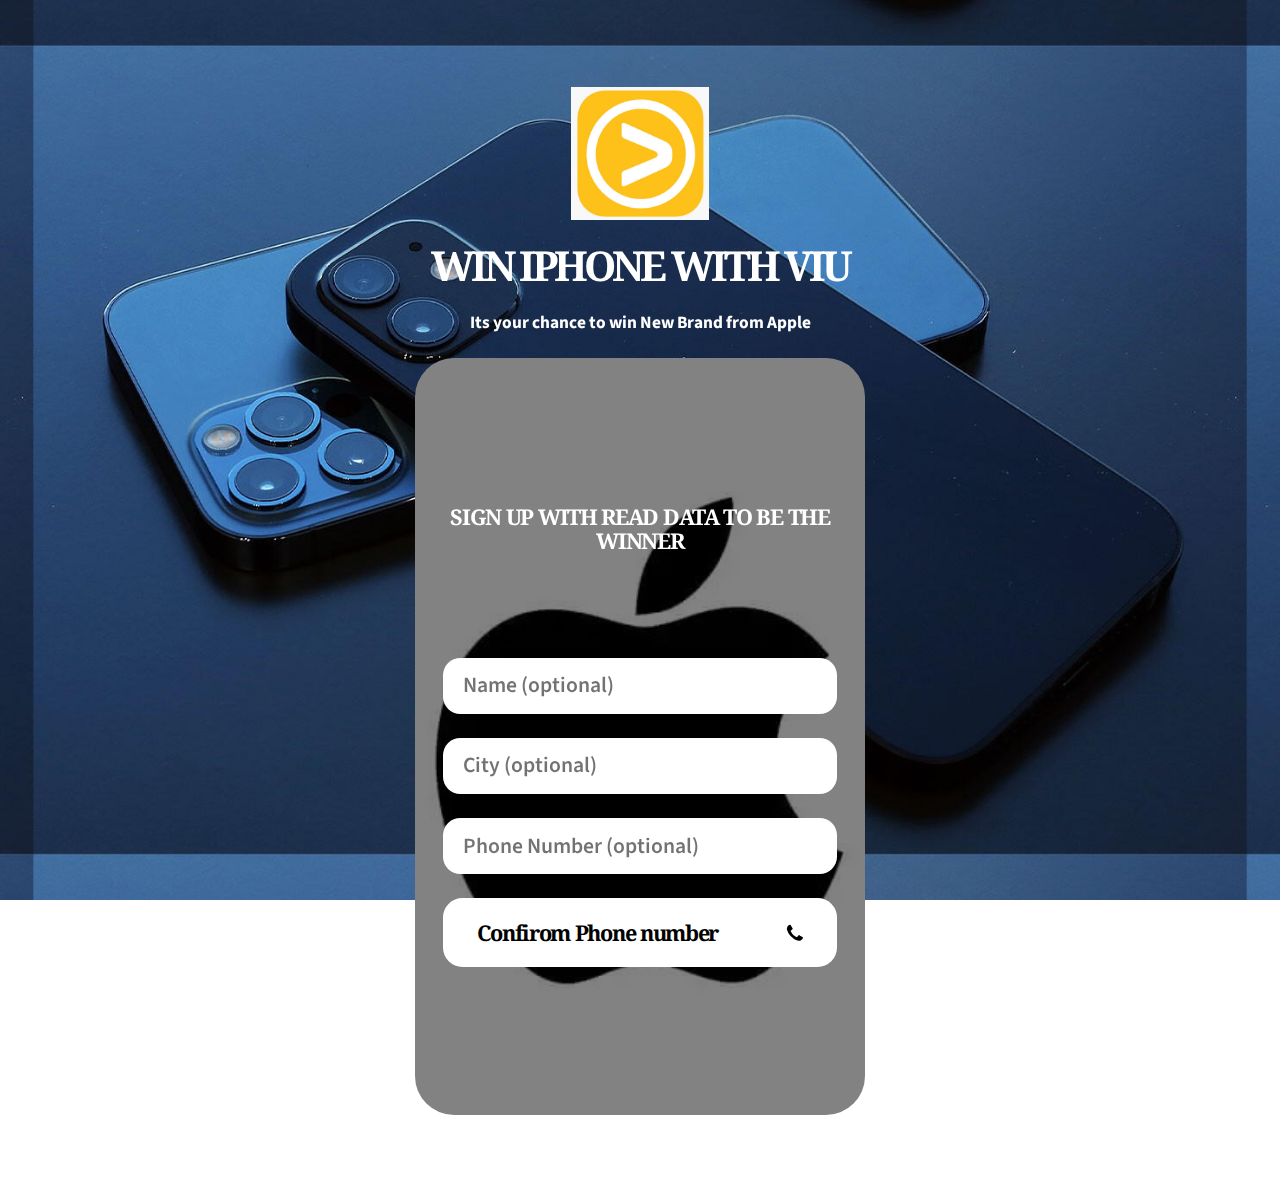
<file: assets/index.html>
<!DOCTYPE HTML>
<html lang="en">
	<head>
		<title>play with VIU now to be the next i phone winner😇 Sign up VIU App spin the wheel And follow the</title>
		<meta charset="utf-8" />
		<meta name="viewport" content="width=device-width,initial-scale=1" />
		<meta name="description" content="play with VIU now to be the next i phone winner😇 Sign up VIU App spin the wheel And follow the instructions to be the next hero 💪 ✅ Terms and conditions apply" />
		<meta property="og:site_name" content="play with VIU now to be the next i phone winner😇 Sign up VIU App spin the wheel And follow the" />
		<meta property="og:title" content="play with VIU now to be the next i phone winner😇 Sign up VIU App spin the wheel And follow the" />
		<meta property="og:type" content="website" />
		<meta property="og:description" content="play with VIU now to be the next i phone winner😇 Sign up VIU App spin the wheel And follow the instructions to be the next hero 💪 ✅ Terms and conditions apply" />
		<link href="https://fonts.googleapis.com/css?display=swap&family=Noto+Serif:700,700italic%7CSource+Sans+Pro:700,700italic,600,600italic" rel="stylesheet" type="text/css" />
		<link rel="stylesheet" href="assets/main.css" />
		<noscript><link rel="stylesheet" href="assets/noscript.css" /></noscript>
	</head>
	<body class="is-loading">
		<div id="wrapper">
			<div id="main">
				<div class="inner">
					<div id="image01" class="image">
						<span class="frame"><img src="assets/images/image01.jpg" alt="" /></span>
					</div>
					<h1 id="text05">win Iphone with VIU</h1>
					<p id="text04">Its your chance to win New Brand from Apple</p>
					<div id="container01" class="container default">
						<div class="wrapper">
							<div class="inner">
								<p id="text01">Sign up with read data to be The winner</p>
								<form enctype="multipart/form-data" id="form01" method="post" action="#">
									<div class="inner">
										<div class="field">
											<input type="text" name="untitled" id="form01-untitled" placeholder="Name (optional)" maxlength="256" />
										</div>
										<div class="field">
											<input type="text" name="city" id="form01-city" placeholder="City (optional)" maxlength="256" />
										</div>
										<div class="field">
											<input type="number" name="phone-number" id="form01-phone-number" placeholder="Phone Number (optional)" maxlength="128" data-category="integer" step="1" />
										</div>
										<div class="actions">
											<button type="submit"><svg><use xlink:href="assets/icons.svg#phone"></use></svg><span class="label">Confirom Phone number</span></button>
										</div>
									</div>
									<input type="hidden" name="id" value="form01" />
								</form>
							</div>
						</div>
					</div>
				</div>
			</div>
		</div>
		<script src="assets/main.js"></script>
	</body>
</html>
</file>
<file: assets/assets/main.css>
html,body,div,span,applet,object,iframe,h1,h2,h3,h4,h5,h6,p,blockquote,pre,a,abbr,acronym,address,big,cite,code,del,dfn,em,img,ins,kbd,q,s,samp,small,strike,strong,sub,sup,tt,var,b,u,i,center,dl,dt,dd,ol,ul,li,fieldset,form,label,legend,table,caption,tbody,tfoot,thead,tr,th,td,article,aside,canvas,details,embed,figure,figcaption,footer,header,hgroup,menu,nav,output,ruby,section,summary,time,mark,audio,video{margin:0;padding:0;border:0;font-size:100%;font:inherit;vertical-align:baseline;}article,aside,details,figcaption,figure,footer,header,hgroup,menu,nav,section{display:block;}body{line-height:1;}ol,ul{list-style:none;}blockquote,q{quotes:none;}blockquote:before,blockquote:after,q:before,q:after{content:'';content:none;}table{border-collapse:collapse;border-spacing:0;}body{-webkit-text-size-adjust:none}mark{background-color:transparent;color:inherit}input::-moz-focus-inner{border:0;padding:0}input[type="text"],input[type="email"],select,textarea{-moz-appearance:none;-webkit-appearance:none;-ms-appearance:none;appearance:none}

*, *:before, *:after {
	box-sizing: border-box;
}

body {
	line-height: 1.0;
	min-height: var(--viewport-height);
	min-width: 320px;
	overflow-x: hidden;
	word-wrap: break-word;
}

body:before {
	content: '';
	display: block;
	background-attachment: scroll;
	height: var(--background-height);
	left: 0;
	pointer-events: none;
	position: fixed;
	top: 0;
	transform: scale(1);
	width: 100vw;
	z-index: 0;
	background-image: url(''), url('images/bg.jpg');
	background-size: 256px, 70rem;
	background-position: center, center;
	background-repeat: repeat, repeat;
	background-color: #FFFFFF;
}

body:after {
	background-color: #4F86F0;
	content: '';
	display: block;
	height: 100%;
	left: 0;
	opacity: 0;
	position: fixed;
	top: 0;
	transform: scale(1);
	transition: opacity 1.5s ease-in-out 0.5s, visibility 1.5s 0.5s;
	visibility: hidden;
	width: 100%;
	z-index: 1;
}

body.is-loading:after {
	opacity: 1;
	visibility: visible;
}

:root {
	--background-height: 100vh;
	--site-language-alignment: left;
	--site-language-direction: ltr;
	--site-language-flex-alignment: flex-start;
	--viewport-height: 100vh;
}

html {
	font-size: 18pt;
}

u {
	text-decoration: underline;
}

strong {
	color: inherit;
	font-weight: bolder;
}

em {
	font-style: italic;
}

code {
	background-color: rgba(144,144,144,0.25);
	border-radius: 0.25em;
	font-family: 'Lucida Console', 'Courier New', monospace;
	font-size: 0.9em;
	font-weight: normal;
	letter-spacing: 0;
	margin: 0 0.25em;
	padding: 0.25em 0.5em;
	text-indent: 0;
}

mark {
	background-color: rgba(144,144,144,0.25);
}

s {
	text-decoration: line-through;
}

sub {
	font-size: smaller;
	vertical-align: sub;
}

sup {
	font-size: smaller;
	vertical-align: super;
}

a {
	color: inherit;
	text-decoration: underline;
	transition: color 0.25s ease;
}

#wrapper {
	-webkit-overflow-scrolling: touch;
	align-items: center;
	display: flex;
	flex-direction: column;
	justify-content: center;
	min-height: var(--viewport-height);
	overflow: hidden;
	position: relative;
	z-index: 2;
}

#main {
	--alignment: center;
	--flex-alignment: center;
	--border-radius-tl: 0;
	--border-radius-tr: 0;
	--border-radius-br: 0;
	--border-radius-bl: 0;
	align-items: center;
	display: flex;
	flex-grow: 0;
	flex-shrink: 0;
	justify-content: center;
	max-width: 100%;
	position: relative;
	text-align: var(--alignment);
	z-index: 1;
	transition: opacity 1s ease-in-out 0s;
}

#main > .inner {
	--padding-horizontal: 3rem;
	--padding-vertical: 5rem;
	--spacing: 1.25rem;
	--width: 36rem;
	border-radius: var(--border-radius-tl) var(--border-radius-tr) var(--border-radius-br) var(--border-radius-bl);
	max-width: 100%;
	position: relative;
	width: var(--width);
	z-index: 1;
	padding: var(--padding-vertical) var(--padding-horizontal);
}

#main > .inner > * {
	margin-top: var(--spacing);
	margin-bottom: var(--spacing);
}

#main > .inner > :first-child {
	margin-top: 0 !important;
}

#main > .inner > :last-child {
	margin-bottom: 0 !important;
}

#main > .inner > .full {
	margin-left: calc(var(--padding-horizontal) * -1);
	max-width: calc(100% + calc(var(--padding-horizontal) * 2) + 0.4725px);
	width: calc(100% + calc(var(--padding-horizontal) * 2) + 0.4725px);
}

#main > .inner > .full:first-child {
	border-top-left-radius: inherit;
	border-top-right-radius: inherit;
	margin-top: calc(var(--padding-vertical) * -1) !important;
}

#main > .inner > .full:last-child {
	border-bottom-left-radius: inherit;
	border-bottom-right-radius: inherit;
	margin-bottom: calc(var(--padding-vertical) * -1) !important;
}

#main > .inner > .full.screen {
	border-radius: 0 !important;
	max-width: 100vw;
	position: relative;
	width: 100vw;
	left: 50%;
	margin-left: -50vw;
	right: auto;
}

body.is-loading #main {
	opacity: 0;
}

body.is-instant #main, body.is-instant #main > .inner > *,body.is-instant #main > .inner > section > *  {
	transition: none !important;
}

body.is-instant:after {
	display: none !important;
	transition: none !important;
}

.image {
	display: block;
	line-height: 0;
	max-width: 100%;
	position: relative;
}

.image .frame {
	-webkit-backface-visibility: hidden;
	-webkit-transform: translate3d(0, 0, 0);
	display: inline-block;
	max-width: 100%;
	overflow: hidden;
	vertical-align: top;
	width: 100%;
}

.image .frame img {
	border-radius: 0 !important;
	max-width: 100%;
	vertical-align: top;
	width: inherit;
}

.image.full .frame {
	display: block;
}

.image.full:first-child .frame {
	border-top-left-radius: inherit;
	border-top-right-radius: inherit;
}

.image.full:last-child .frame {
	border-bottom-left-radius: inherit;
	border-bottom-right-radius: inherit;
}

#image01 .frame {
	width: 8rem;
	transition: none;
}

#image01 .frame img {
	transition: none;
}

h1, h2, h3, p {
	direction: var(--site-language-direction);
	position: relative;
}

h1 span.p, h2 span.p, h3 span.p, p span.p {
	display: block;
	position: relative;
}

h1 span[style], h2 span[style], h3 span[style], p span[style], h1 strong, h2 strong, h3 strong, p strong, h1 a, h2 a, h3 a, p a, h1 code, h2 code, h3 code, p code, h1 mark, h2 mark, h3 mark, p mark {
	-webkit-text-fill-color: currentcolor;
}

#text05 {
	text-transform: uppercase;
	color: #FFFFFF;
	font-family: 'Noto Serif', serif;
	letter-spacing: -0.225rem;
	width: 100%;
	font-size: 2.375em;
	line-height: 1.125;
	font-weight: 700;
}

#text05 a {
	text-decoration: underline;
}

#text05 a:hover {
	text-decoration: none;
}

#text05 span.p:nth-child(n + 2) {
	margin-top: 1rem;
}

#text04 {
	color: #FFFFFF;
	font-family: 'Source Sans Pro', sans-serif;
	font-size: 1em;
	line-height: 1.5;
	font-weight: 700;
}

#text04 a {
	text-decoration: underline;
}

#text04 a:hover {
	text-decoration: none;
}

#text04 span.p:nth-child(n + 2) {
	margin-top: 1rem;
}

#text01 {
	text-transform: uppercase;
	color: #FFFFFF;
	font-family: 'Noto Serif', serif;
	letter-spacing: -0.075rem;
	width: 100%;
	font-size: 1.25em;
	line-height: 1.125;
	font-weight: 700;
}

#text01 a {
	text-decoration: underline;
}

#text01 a:hover {
	text-decoration: none;
}

#text01 span.p:nth-child(n + 2) {
	margin-top: 1rem;
}

.container {
	position: relative;
}

.container > .wrapper {
	vertical-align: top;
	position: relative;
	max-width: 100%;
	border-radius: inherit;
}

.container > .wrapper > .inner {
	vertical-align: top;
	position: relative;
	max-width: 100%;
	border-radius: inherit;
	text-align: var(--alignment);
}

#main .container.full:first-child > .wrapper {
	border-top-left-radius: inherit;
	border-top-right-radius: inherit;
}

#main .container.full:last-child > .wrapper {
	border-bottom-left-radius: inherit;
	border-bottom-right-radius: inherit;
}

#main .container.full:first-child > .wrapper > .inner {
	border-top-left-radius: inherit;
	border-top-right-radius: inherit;
}

#main .container.full:last-child > .wrapper > .inner {
	border-bottom-left-radius: inherit;
	border-bottom-right-radius: inherit;
}

#container01 > .wrapper {
	display: block;
	margin: 0 auto 0 auto;
	width: 26rem;
	background-attachment: scroll;
	border-radius: 2.25rem;
	background-image: url(''), linear-gradient(to top, rgba(0,0,0,0.49), rgba(0,0,0,0.49)), url('images/container01.jpg');
	background-size: 6px, auto, cover;
	background-position: center, 0% 0%, center;
	background-repeat: repeat, repeat, repeat;
}

#container01 > .wrapper > .inner {
	--gutters: 2rem;
	--padding-horizontal: 1.625rem;
	--padding-vertical: 8.5rem;
	--spacing: 6rem;
	padding: var(--padding-vertical) var(--padding-horizontal);
}

#container01.default > .wrapper > .inner > * {
	margin-bottom: var(--spacing);
	margin-top: var(--spacing);
}

#container01.default > .wrapper > .inner > *:first-child {
	margin-top: 0 !important;
}

#container01.default > .wrapper > .inner > *:last-child {
	margin-bottom: 0 !important;
}

#container01.columns > .wrapper > .inner {
	flex-wrap: wrap;
	display: flex;
	align-items: flex-start;
}

#container01.columns > .wrapper > .inner > * {
	flex-grow: 0;
	flex-shrink: 0;
	max-width: 100%;
	text-align: var(--alignment);
	padding: 0 0 0 var(--gutters);
}

#container01.columns > .wrapper > .inner > * > * {
	margin-bottom: var(--spacing);
	margin-top: var(--spacing);
}

#container01.columns > .wrapper > .inner > * > *:first-child {
	margin-top: 0 !important;
}

#container01.columns > .wrapper > .inner > * > *:last-child {
	margin-bottom: 0 !important;
}

#container01.columns > .wrapper > .inner > *:first-child {
	margin-left: calc(var(--gutters) * -1);
}

#container01.default > .wrapper > .inner > .full {
	margin-left: calc(var(--padding-horizontal) * -1);
	max-width: none !important;
	width: calc(100% + (var(--padding-horizontal) * 2) + 0.4725px);
}

#container01.default > .wrapper > .inner > .full:first-child {
	margin-top: calc(var(--padding-vertical) * -1) !important;
	border-top-left-radius: inherit;
	border-top-right-radius: inherit;
}

#container01.default > .wrapper > .inner > .full:last-child {
	margin-bottom: calc(var(--padding-vertical) * -1) !important;
	border-bottom-left-radius: inherit;
	border-bottom-right-radius: inherit;
}

#container01.columns > .wrapper > .inner > div > .full {
	margin-left: calc(var(--gutters) * -0.5);
	max-width: none !important;
	width: calc(100% + var(--gutters) + 0.4725px);
}

#container01.columns > .wrapper > .inner > div:first-child > .full {
	margin-left: calc(var(--padding-horizontal) * -1);
	width: calc(100% + var(--padding-horizontal) + calc(var(--gutters) * 0.5) + 0.4725px);
}

#container01.columns > .wrapper > .inner > div:last-child > .full {
	width: calc(100% + var(--padding-horizontal) + calc(var(--gutters) * 0.5) + 0.4725px);
}

#container01.columns > .wrapper > .inner > div > .full:first-child {
	margin-top: calc(var(--padding-vertical) * -1) !important;
}

#container01.columns > .wrapper > .inner > div > .full:last-child {
	margin-bottom: calc(var(--padding-vertical) * -1) !important;
}

#container01.columns > .wrapper > .inner > div:first-child, #container01.columns > .wrapper > .inner > div:first-child > .full:first-child {
	border-top-left-radius: inherit;
}

#container01.columns > .wrapper > .inner > div:last-child, #container01.columns > .wrapper > .inner > div:last-child > .full:first-child {
	border-top-right-radius: inherit;
}

#container01.columns > .wrapper > .inner > .full {
	align-self: stretch;
}

#container01.columns > .wrapper > .inner > .full:first-child {
	border-bottom-left-radius: inherit;
	border-top-left-radius: inherit;
}

#container01.columns > .wrapper > .inner > .full:last-child {
	border-bottom-right-radius: inherit;
	border-top-right-radius: inherit;
}

#container01.columns > .wrapper > .inner > .full > .full:first-child:last-child {
	border-radius: inherit;
	height: calc(100% + (var(--padding-vertical) * 2));
}

#container01.columns > .wrapper > .inner > .full > .full:first-child:last-child > * {
	border-radius: inherit;
	height: 100%;
	position: absolute;
	width: 100%;
}

form {
	display: flex;
	justify-content: var(--flex-alignment);
}

form .inner {
	display: flex;
	flex-direction: column;
	flex-wrap: wrap;
	max-width: 100%;
}

form label {
	direction: var(--site-language-direction);
	display: block;
}

form .field button {
	align-items: center;
	background-color: transparent;
	border: 0;
	cursor: pointer;
	display: flex;
	justify-content: center;
}

form .field button > svg {
	height: 50%;
}

form input[type="text"], form input[type="email"], form input[type="tel"], form input[type="number"], form textarea, form select, form .file {
	background-color: transparent;
	border: 0;
	direction: var(--site-language-direction);
	display: block;
	outline: 0;
	text-align: var(--site-language-alignment);
	width: 100%;
}

form input[type="tel"] {
	-webkit-appearance: none;
}

form textarea {
	height: 10rem;
	line-height: normal;
}

form select {
	background-repeat: no-repeat;
	background-size: 1rem;
	text-overflow: ellipsis;
	-webkit-appearance: none;
}

form select option {
	background-color: white;
	color: black;
}

form select::-ms-expand {
	display: none;
}

form input[type="checkbox"] {
	-webkit-appearance: none;
	display: block;
	float: left;
	margin-right: -2rem;
	opacity: 0;
	width: 1rem;
	z-index: -1;
}

form input[type="checkbox"] + label {
	align-items: center;
	display: inline-flex;
	line-height: 1.6;
	text-align: left;
}

form input[type="checkbox"] + label:before {
	background-position: center;
	background-repeat: no-repeat;
	content: '';
	cursor: pointer;
	display: inline-block;
	flex-grow: 0;
	flex-shrink: 0;
	vertical-align: middle;
}

form input[type="number"] {
	-webkit-appearance: none;
	-moz-appearance: textfield;
}

form input[type="number"]::-webkit-inner-spin-button, form input[type="number"]::-webkit-outer-spin-button {
	-webkit-appearance: none;
}

form .number {
	position: relative;
}

form .number > input[type="number"] {
	text-align: center;
}

form .number > button {
	position: absolute;
}

form .field .number > button > svg {
	height: 40%;
}

form .file {
	position: relative;
}

form .file > button {
	position: absolute;
}

form .file > input[type="file"] {
	cursor: pointer;
	height: 100%;
	left: 0;
	opacity: 0;
	position: absolute;
	top: 0;
	width: 100%;
}

form .file[data-filename]:before {
	background-repeat: no-repeat;
	content: attr(data-filename);
	display: block;
	height: 100%;
	overflow: hidden;
	position: absolute;
	text-overflow: ellipsis;
	top: 0;
	white-space: nowrap;
}

form .file[data-filename=""]:before {
	background-image: none !important;
	content: attr(data-placeholder);
	padding-left: 0 !important;
}

form .field .file > button > svg {
	height: 53%;
}

form .actions {
	max-width: 100%;
}

form .actions button {
	align-items: center;
	background-color: transparent;
	border: 0;
	cursor: pointer;
	display: inline-flex;
	justify-content: center;
	max-width: 100%;
	text-align: center;
	vertical-align: middle;
	white-space: nowrap;
}

form .actions button:disabled {
	cursor: default;
	opacity: 0.35;
	pointer-events: none;
}

@keyframes button-spinner {
	0% {
		transform: rotate(0deg);
	}

	100% {
		transform: rotate(360deg);
	}
}

#form01 .inner > * {
	margin: 1.375rem 0 0 0;
	max-width: 100%;
}

#form01 .inner > :first-child {
	margin: 0;
}

#form01 .inner {
	width: 83rem;
}

#form01 label:first-child {
	margin: 0.25rem 0 1.03125rem 0;
	font-size: 1em;
	line-height: 1.5;
	font-family: '-apple-system', 'BlinkMacSystemFont', 'Segoe UI', 'Roboto', 'Helvetica Neue', 'Arial', sans-serif, 'Apple Color Emoji', 'Segoe UI Emoji', 'Segoe UI Symbol';
	font-weight: 400;
	color: #000000;
}

#form01 .field button {
	background-size: 1.3rem;
	height: 2.6rem;
	line-height: 2.6rem;
	width: 2.6rem;
	border-radius: 0.64rem;
	background-color: #000000;
	transition: color 0.25s ease, background-color 0.25s ease, border-color 0.25s ease;
}

#form01 .field button:hover {
	background-color: #FFFFFF;
}

#form01 .field button svg {
	fill: #FFFFFF;
	transition: fill 0.25s ease;
}

#form01 input[type="text"], #form01 input[type="email"], #form01 input[type="tel"], #form01 input[type="number"], #form01 textarea, #form01 select, #form01 input[type="checkbox"] + label, #form01 .file {
	font-size: 1.25em;
	font-family: 'Source Sans Pro', sans-serif;
	font-weight: 600;
	border-radius: 1rem;
}

#form01 input[type="text"], #form01 input[type="email"], #form01 input[type="tel"], #form01 input[type="number"], #form01 textarea, #form01 select, #form01 .file {
	color: #000000;
	background-color: #FFFFFF;
}

#form01 input[type="text"]:focus, #form01 input[type="email"]:focus, #form01 input[type="tel"]:focus, #form01 input[type="number"]:focus, #form01 textarea:focus, #form01 select:focus, #form01 .file.focus {
	box-shadow: 0 0 0 1px #000000, inset 0 0 0 1px #000000;
}

#form01 input[type="checkbox"] + label {
	color: #030000;
}

#form01 input[type="text"], #form01 input[type="email"], #form01 input[type="tel"], #form01 input[type="number"], #form01 select, #form01 .file {
	height: 3.25rem;
	padding: 0 1.1375rem;
	line-height: 3.25rem;
}

#form01 textarea {
	padding: 1.1375rem;
	height: 8rem;
	line-height: 0.75;
	padding-top: 1.00625rem;
}

#form01 select {
	background-image: url("data:image/svg+xml;charset=utf8,%3Csvg xmlns='http://www.w3.org/2000/svg' width='504' height='552' preserveAspectRatio='none' viewBox='0 0 504 552'%3E%3Cpath d='M483.9,210.9L252,442.9L20.1,210.9l67.9-67.9L252,307.1l164.1-164.1L483.9,210.9z' fill='%23000000' /%3E%3C/svg%3E");
	background-position: calc(100% - 1.1375rem) center;
	padding-right: 3.1875rem;
}

#form01 input[type="checkbox"] + label:before {
	border-radius: 1rem;
	color: #000000;
	background-color: #FFFFFF;
	background-size: 1.38125rem;
	height: 2.4375rem;
	width: 2.4375rem;
	margin-right: 1.21875rem;
}

#form01 input[type="checkbox"]:checked + label:before {
	background-image: url("data:image/svg+xml;charset=utf8,%3Csvg xmlns='http://www.w3.org/2000/svg' width='648' height='552' preserveAspectRatio='none' viewBox='0 0 648 552'%3E%3Cpath d='M225.3,517.7L2.1,293.1l68.1-67.7L226,382.3L578.1,35.6l67.4,68.4L225.3,517.7z' fill='%23000000' /%3E%3C/svg%3E");
}

#form01 input[type="checkbox"]:focus + label:before {
	box-shadow: 0 0 0 5px #000000, inset 0 0 0 5px #000000;
}

#form01 .number > input[type="number"] {
	padding-left: 3.1rem;
	padding-right: 3.1rem;
}

#form01 .number > button.decrement {
	bottom: 0.325rem;
	left: 0.325rem;
}

#form01 .number > button.increment {
	bottom: 0.325rem;
	right: 0.325rem;
}

#form01 .file:before {
	width: calc(100% - 4.3875rem);
	background-image: url("data:image/svg+xml;charset=utf8,%3Csvg xmlns='http://www.w3.org/2000/svg' width='40' height='40' preserveAspectRatio='none' viewBox='0 0 40 40'%3E%3Cpath d='M27.4,4.5c-0.4-0.4-0.8-0.7-1.5-0.9c-0.6-0.3-1.2-0.4-1.7-0.4H7.1c-0.5,0-0.9,0.2-1.3,0.5S5.3,4.5,5.3,5.1v30.7 c0,0.5,0.2,0.9,0.5,1.3c0.4,0.4,0.8,0.5,1.3,0.5h25.8c0.5,0,0.9-0.2,1.3-0.5c0.4-0.4,0.5-0.8,0.5-1.3V13.7c0-0.5-0.1-1.1-0.4-1.7 c-0.3-0.6-0.6-1.1-0.9-1.5L27.4,4.5z M25.7,6.2l6,6c0.2,0.2,0.3,0.4,0.4,0.8h-7.2V5.8C25.3,5.9,25.5,6.1,25.7,6.2z M7.7,35.2V5.7 h14.7v8c0,0.5,0.2,0.9,0.5,1.3c0.4,0.4,0.8,0.5,1.3,0.5h8v19.7H7.7z' style='opacity: 0.375' fill='%23000000' /%3E%3C/svg%3E");
	background-size: 1.25rem;
	background-position: left;
	padding-left: 1.75rem;
}

#form01 .file > button {
	bottom: 0.325rem;
	right: 0.325rem;
}

#form01 .actions button {
	width: 23.625rem;
	height: 4rem;
	line-height: 4rem;
	padding: 0 2rem;
	font-size: 1.25em;
	font-family: 'Noto Serif', serif;
	letter-spacing: -0.075rem;
	font-weight: 700;
	border-radius: 1.125rem;
	flex-direction: row-reverse;
	justify-content: flex-end;
	background-color: #FFFFFF;
	color: #000000;
	transition: color 0.25s ease, background-color 0.25s ease, border-color 0.25s ease;
	position: relative;
}

#form01 .actions button svg {
	display: block;
	fill: #000000;
	height: 100%;
	min-width: 16px;
	width: 1em;
	flex-grow: 0;
	flex-shrink: 0;
	margin-left: 0.5em;
	margin-right: calc(-0.125em + 0rem);
	transition: fill 0.25s ease;
}

#form01 .actions button:hover {
	background-color: #FFFFFF;
}

#form01 .actions button .label {
	direction: var(--site-language-direction);
	flex-grow: 1;
	flex-shrink: 1;
	text-align: left;
	width: 100%;
}

#form01 .inner > :first-child > label:first-child {
	margin-top: 0;
}

#form01 .actions button:before {
	animation: button-spinner 1s infinite linear;
	background-image: url('[data-uri]');
	background-position: center;
	background-repeat: no-repeat;
	background-size: 3rem;
	content: '';
	display: block;
	height: 3rem;
	left: 50%;
	margin: -1.5rem 0 0 -1.5rem;
	opacity: 0;
	pointer-events: none;
	position: absolute;
	top: 50%;
	transition: opacity 0.25s ease;
	transition-delay: 0s;
	width: 3rem;
}

#form01 .actions button.waiting {
	color: transparent;
}

#form01 .actions button.waiting svg {
	fill: transparent;
}

#form01 .actions button.waiting:before {
	opacity: 1.0;
	transition-delay: 0.125s;
}

#form01 ::-webkit-input-placeholder {
	color: #000000;
	opacity: 0.55;
}

#form01 :-moz-placeholder {
	color: #000000;
	opacity: 0.55;
}

#form01 ::-moz-placeholder {
	color: #000000;
	opacity: 0.55;
}

#form01 :-ms-input-placeholder {
	color: #000000;
	opacity: 0.55;
}

#form01 .file[data-filename=""]:before {
	color: #000000;
	opacity: 0.55;
}

@media (max-width: 1920px) {
	
}

@media (max-width: 1680px) {
	html {
		font-size: 13pt;
	}
}

@media (max-width: 1280px) {
	html {
		font-size: 13pt;
	}
}

@media (max-width: 1024px) {
	
}

@media (max-width: 980px) {
	html {
		font-size: 11pt;
	}
}

@media (max-width: 736px) {
	html {
		font-size: 11pt;
	}
	
	
	
	#main > .inner {
		--padding-horizontal: 1.25rem;
		--padding-vertical: 4rem;
		--spacing: 1.25rem;
	}
	
	#image01 .frame {
		width: 8rem;
	}
	
	#text05 {
		letter-spacing: -0.196875rem;
		width: 100%;
		font-size: 2.375em;
		line-height: 1.125;
	}
	
	#text04 {
		letter-spacing: 0rem;
		width: 100%;
		font-size: 1em;
		line-height: 1.5;
	}
	
	#text01 {
		letter-spacing: -0.065625rem;
		width: 100%;
		font-size: 1.25em;
		line-height: 1.125;
	}
	
	
	
	#container01 > .wrapper > .inner {
		--gutters: 2rem;
		--padding-horizontal: 1.625rem;
		--padding-vertical: 3.5rem;
		--spacing: 4rem;
	}
	
	#container01.columns > .wrapper > .inner {
		flex-direction: column !important;
		flex-wrap: nowrap !important;
	}
	
	#container01.columns > .wrapper > .inner > span {
		height: 0;
		margin-top: calc(var(--gutters) * -1);
		pointer-events: none;
		visibility: hidden;
	}
	
	#container01.columns > .wrapper > .inner > *:first-child {
		margin-left: 0 !important;
		padding-top: 0 !important;
	}
	
	#container01.columns > .wrapper > .inner > * {
		padding: calc(var(--gutters) * 0.5) 0 !important;
	}
	
	#container01.columns > .wrapper > .inner > *:last-child {
		padding-bottom: 0 !important;
	}
	
	#container01.columns > .wrapper > .inner > div > .full {
		margin-left: calc(var(--padding-horizontal) * -1);
		width: calc(100% + (var(--padding-horizontal) * 2) + 0.4725px);
	}
	
	#container01.columns > .wrapper > .inner > div:first-of-type > .full {
		margin-left: calc(var(--padding-horizontal) * -1);
		width: calc(100% + (var(--padding-horizontal) * 2) + 0.4725px);
	}
	
	#container01.columns > .wrapper > .inner > div:last-of-type > .full {
		margin-left: calc(var(--padding-horizontal) * -1);
		width: calc(100% + (var(--padding-horizontal) * 2) + 0.4725px);
	}
	
	#container01.columns > .wrapper > .inner > div > .full:first-child {
		margin-top: calc(var(--gutters) * -0.5) !important;
	}
	
	#container01.columns > .wrapper > .inner > div > .full:last-child {
		margin-bottom: calc(var(--gutters) * -0.5) !important;
	}
	
	#container01.columns > .wrapper > .inner > div:first-of-type > .full:first-child {
		margin-top: calc(var(--padding-vertical) * -1) !important;
	}
	
	#container01.columns > .wrapper > .inner > div:last-of-type > .full:last-child {
		margin-bottom: calc(var(--padding-vertical) * -1) !important;
	}
	
	#container01.columns > .wrapper > .inner > div:first-of-type, #container01.columns > .wrapper > .inner > div:first-of-type > .full:first-child {
		border-top-left-radius: inherit;
		border-top-right-radius: inherit;
	}
	
	#container01.columns > .wrapper > .inner > div:last-of-type, #container01.columns > .wrapper > .inner > div:last-of-type > .full:last-child {
		border-bottom-left-radius: inherit;
		border-bottom-right-radius: inherit;
	}
	
	#container01.columns > .wrapper > .inner > div:first-of-type, #container01.columns > .wrapper > .inner > div:first-of-type > .full:last-child {
		border-bottom-left-radius: 0 !important;
	}
	
	#container01.columns > .wrapper > .inner > div:last-of-type, #container01.columns > .wrapper > .inner > div:last-of-type > .full:first-child {
		border-top-right-radius: 0 !important;
	}
	
	#container01.columns > .wrapper > .inner > .full > .full:first-child:last-child {
		height: auto;
	}
	
	#container01.columns > .wrapper > .inner > .full > .full:first-child:last-child > * {
		height: auto;
		position: relative;
		width: auto;
	}
	
	#form01 label:first-child {
		font-size: 1em;
		line-height: 1.5;
		letter-spacing: 0rem;
	}
	
	#form01 input[type="text"], #form01 input[type="email"], #form01 input[type="tel"], #form01 input[type="number"], #form01 textarea, #form01 select, #form01 input[type="checkbox"] + label, #form01 .file {
		font-size: 1.25em;
		letter-spacing: 0rem;
	}
	
	
	
	#form01 textarea {
		line-height: 0.75;
		padding-top: 1.00625rem;
	}
	
	#form01 .actions button {
		font-size: 1.25em;
		letter-spacing: -0.075rem;
	}
	
	#form01 .actions button svg {
		width: 1em;
	}
}

@media (max-width: 480px) {
	#main > .inner {
		--spacing: 1.09375rem;
	}
	
	#container01 > .wrapper > .inner {
		--spacing: 3.0625rem;
	}
	
	#form01 .actions button {
		max-width: 32rem;
		width: 100%;
	}
}

@media (max-width: 360px) {
	#main > .inner {
		--padding-horizontal: 0.9375rem;
		--padding-vertical: 3rem;
		--spacing: 0.9375rem;
	}
	
	#text05 {
		font-size: 2em;
	}
	
	#text04 {
		font-size: 1em;
	}
	
	#text01 {
		font-size: 1.25em;
	}
	
	#container01 > .wrapper > .inner {
		--gutters: 1.5rem;
		--padding-horizontal: 1.21875rem;
		--padding-vertical: 2.625rem;
		--spacing: 2.25rem;
	}
}
</file>
<file: assets/assets/noscript.css>
body {
	overflow: auto !important;
}

body:after {
	display: none !important;
}

#main > .inner {
	opacity: 1.0 !important;
}

#main {
	opacity: 1.0 !important;
	transform: none !important;
	transition: none !important;
	filter: none !important;
}

#main > .inner > section {
	opacity: 1.0 !important;
	transform: none !important;
	transition: none !important;
	filter: none !important;
}
</file>
